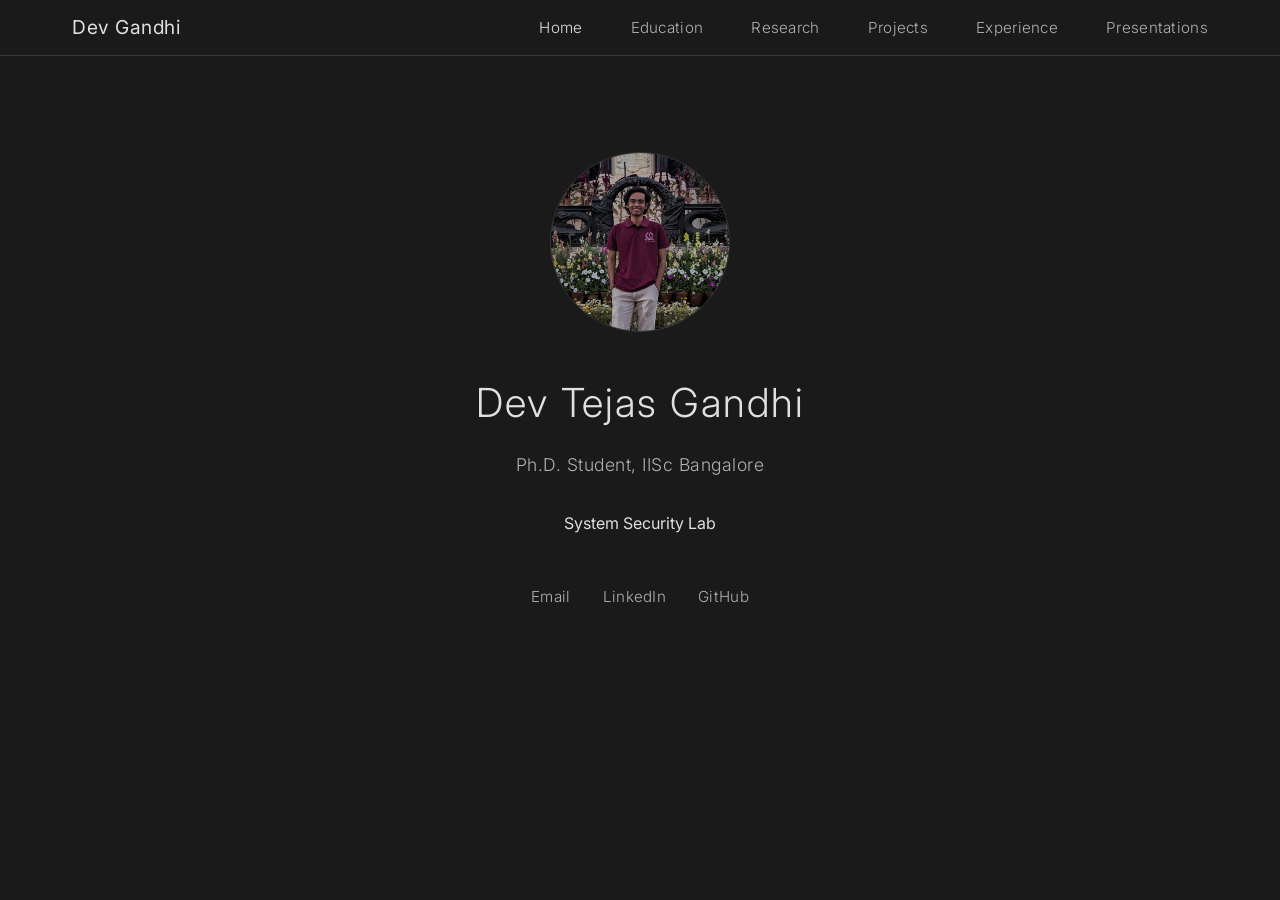
<file: index.html>
<!DOCTYPE html>
<html lang="en">
<head>
  <meta charset="UTF-8">
  <meta name="viewport" content="width=device-width, initial-scale=1.0">
  <title>Dev Gandhi - Portfolio</title>
  <link rel="stylesheet" href="styles.css?v=3">
  <link href="https://fonts.googleapis.com/css2?family=Inter:wght@300;400;500;600;700;800&display=swap" rel="stylesheet">
</head>
<body>
  <div class="animated-background"></div>
  
  <nav>
    <div class="nav-container">
      <a href="index.html" class="logo">Dev Gandhi</a>
      <button class="mobile-menu-btn" onclick="toggleMenu()">☰</button>
      <ul class="nav-links" id="navLinks">
        <li><a href="index.html" class="active">Home</a></li>
        <li><a href="education.html">Education</a></li>
        <li><a href="research.html">Research</a></li>
        <li><a href="projects.html">Projects</a></li>
        <li><a href="experience.html">Experience</a></li>
        <li><a href="presentations.html">Presentations</a></li>
      </ul>
    </div>
  </nav>
<div class="container">
  <section class="hero">
    <img src="Image.jpeg" alt="Dev Gandhi" class="hero-image">
    <h1>Dev Tejas Gandhi</h1>
    <div class="subtitle">Ph.D. Student, IISc Bangalore</div>

<a href="https://www.csa.iisc.ac.in/cssl/"
   target="_blank"
   rel="noopener noreferrer"
   style="text-decoration: none; color: inherit;">
  System Security Lab
</a>

    <div class="social-links">
      <a href="mailto:devtgandhi@gmail.com" class="social-btn">Email</a>
      <a href="https://www.linkedin.com/in/dev-gandhi0026/" target="_blank" class="social-btn">LinkedIn</a>
      <a href="https://github.com/Dev2629" target="_blank" class="social-btn">GitHub</a>
    </div>
  </section>
</div>

  <script>
    // Mobile menu toggle
    function toggleMenu() {
      document.getElementById('navLinks').classList.toggle('active');
    }
  </script>
</body>
</html>
</file>
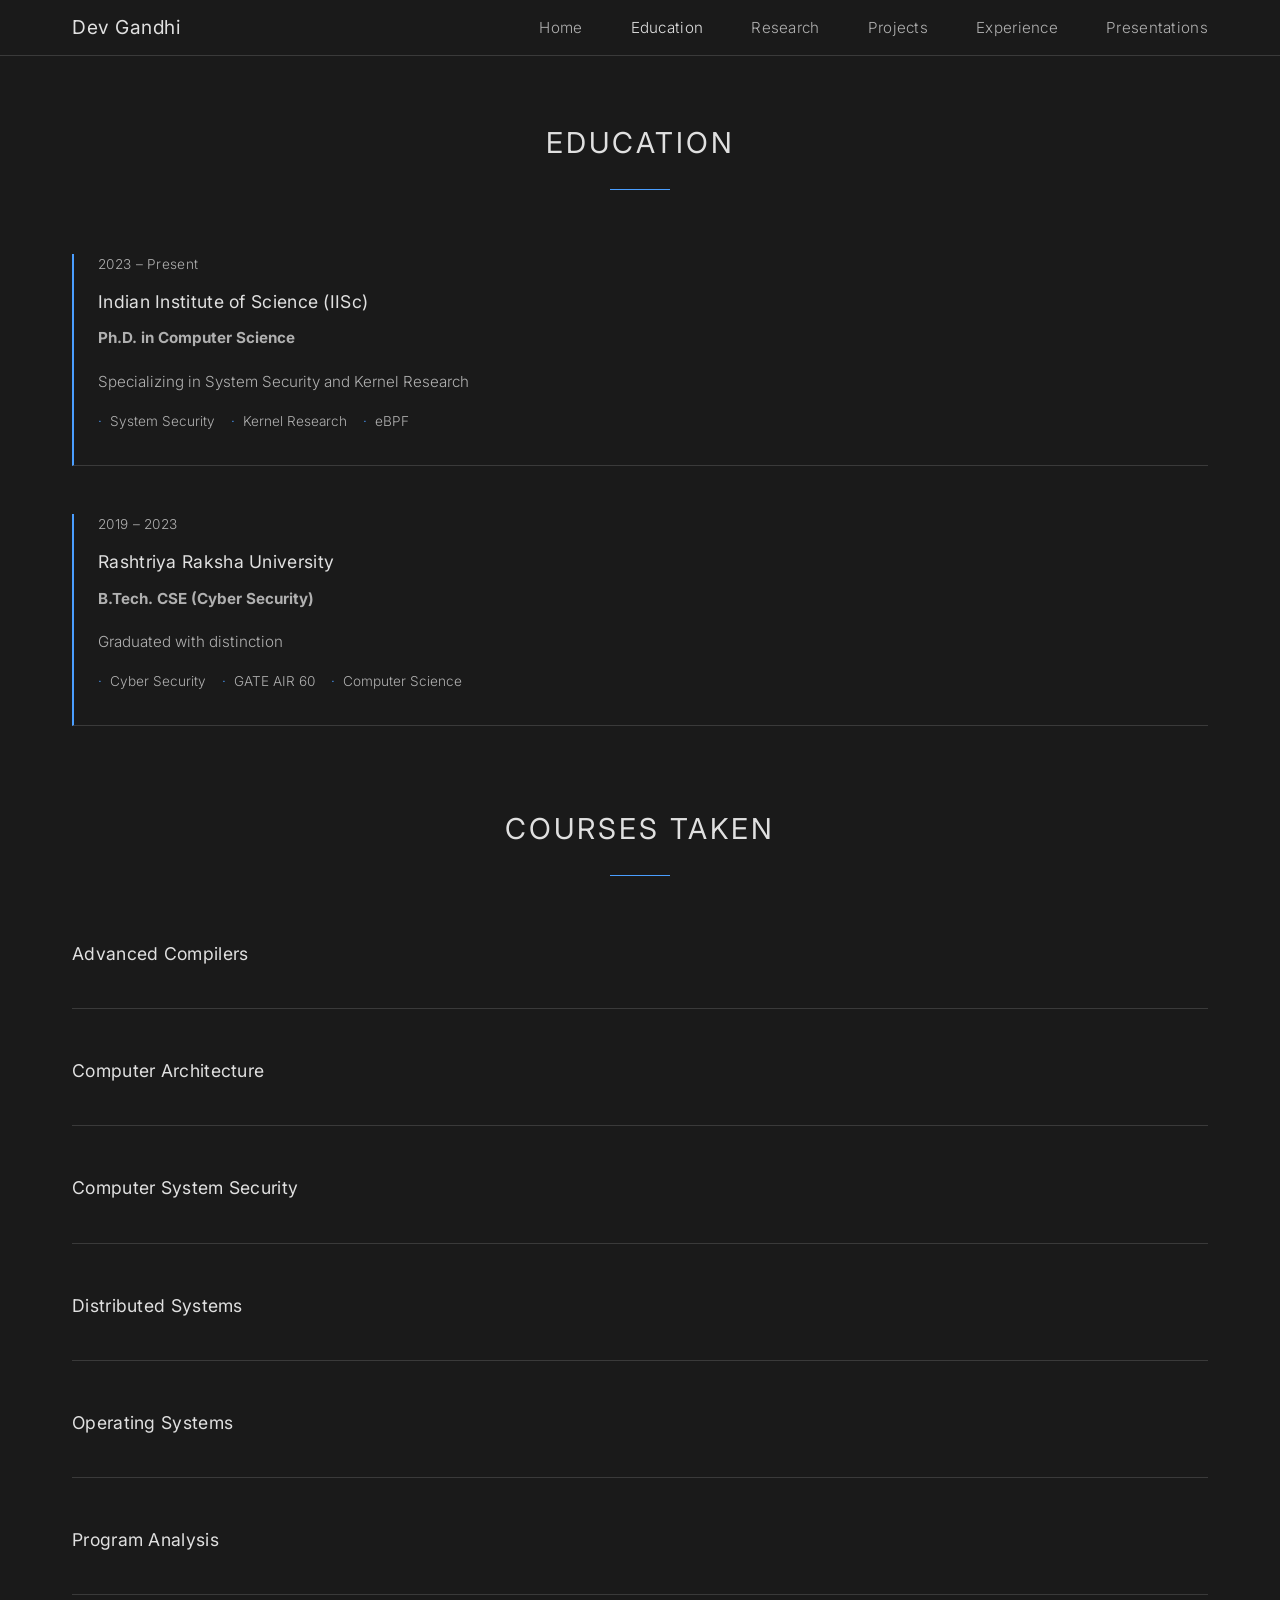
<file: education.html>
<!DOCTYPE html>
<html lang="en">
<head>
  <meta charset="UTF-8">
  <meta name="viewport" content="width=device-width, initial-scale=1.0">
  <title>Education - Dev Gandhi</title>
  <link rel="stylesheet" href="styles.css?v=3">
  <link href="https://fonts.googleapis.com/css2?family=Inter:wght@300;400;500;600;700;800&display=swap" rel="stylesheet">
</head>
<body>
  <div class="animated-background"></div>
  
  <nav>
    <div class="nav-container">
      <a href="index.html" class="logo">Dev Gandhi</a>
      <button class="mobile-menu-btn" onclick="toggleMenu()">☰</button>
      <ul class="nav-links" id="navLinks">
        <li><a href="index.html">Home</a></li>
        <li><a href="education.html" class="active">Education</a></li>
        <li><a href="research.html">Research</a></li>
        <li><a href="projects.html">Projects</a></li>
        <li><a href="experience.html">Experience</a></li>
        <li><a href="presentations.html">Presentations</a></li>
      </ul>
    </div>
  </nav>

  <div class="container">
    <h2 class="section-title">Education</h2>

    <div class="cards-grid">
      <div class="card border-accent">
        <div class="card-content">
          <div class="date">2023 – Present</div>
          <h3>Indian Institute of Science (IISc)</h3>
          <p><strong>Ph.D. in Computer Science</strong></p>
          <p>Specializing in System Security and Kernel Research</p>
          <div class="tags">
            <span class="badge">System Security</span>
            <span class="badge">Kernel Research</span>
            <span class="badge">eBPF</span>
          </div>
        </div>
      </div>

      <div class="card border-accent">
        <div class="card-content">
          <div class="date">2019 – 2023</div>
          <h3>Rashtriya Raksha University</h3>
          <p><strong>B.Tech. CSE (Cyber Security)</strong></p>
          <p>Graduated with distinction</p>
          <div class="tags">
            <span class="badge">Cyber Security</span>
            <span class="badge">GATE AIR 60</span>
            <span class="badge">Computer Science</span>
          </div>
        </div>
      </div>
    </div>

    <h2 class="section-title" style="margin-top: 5rem;">Courses Taken</h2>

    <div class="cards-grid">
      <div class="card">
        <h3>Advanced Compilers</h3>
      </div>

      <div class="card">
        <h3>Computer Architecture</h3>
      </div>

      <div class="card">
        <h3>Computer System Security</h3>
      </div>

      <div class="card">
        <h3>Distributed Systems</h3>
      </div>

      <div class="card">
        <h3>Operating Systems</h3>
      </div>

      <div class="card">
        <h3>Program Analysis</h3>
      </div>
    </div>
  </div>

  <script>
    function toggleMenu() {
      document.getElementById('navLinks').classList.toggle('active');
    }
  </script>
</body>
</html>
</file>
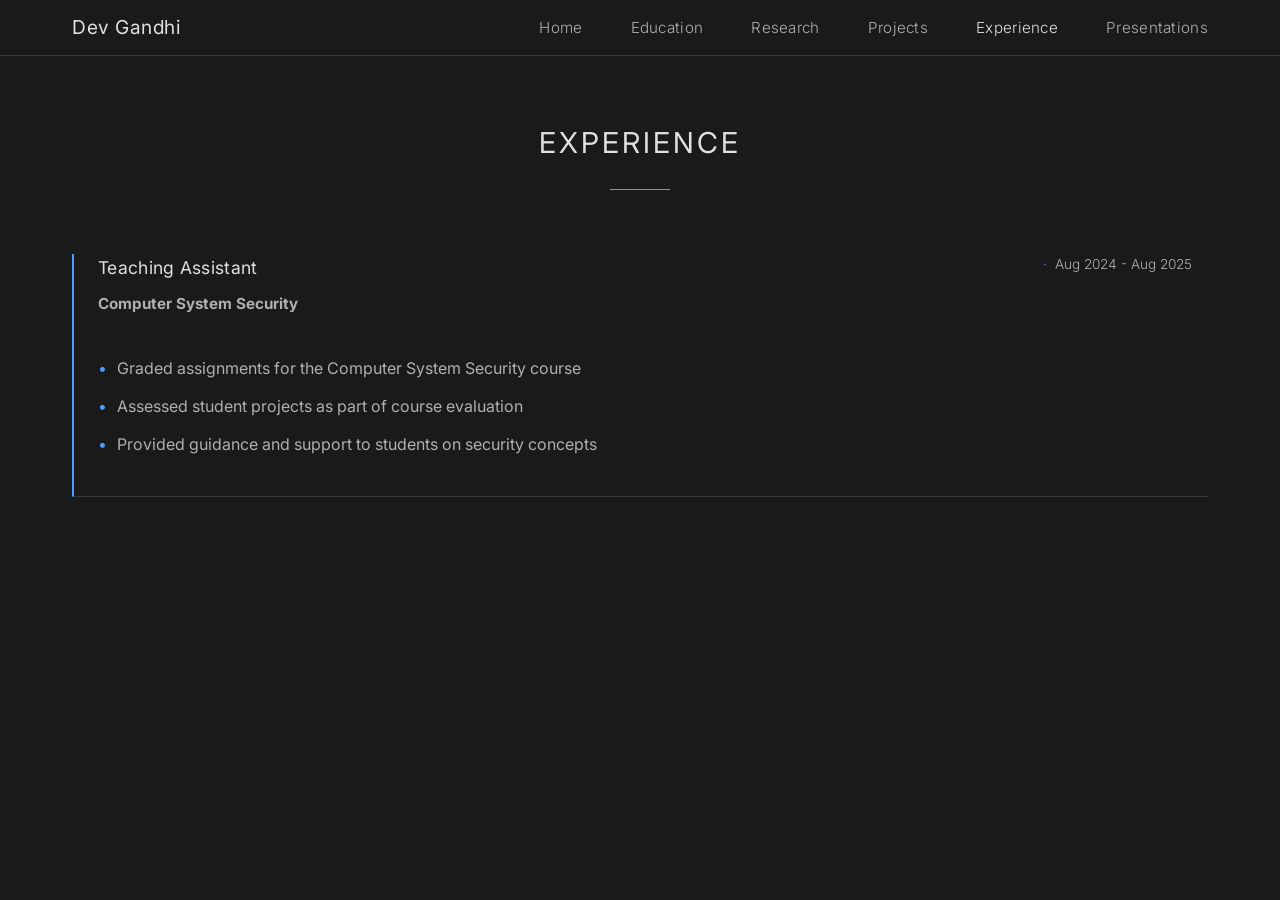
<file: experience.html>
<!DOCTYPE html>
<html lang="en">
<head>
  <meta charset="UTF-8">
  <meta name="viewport" content="width=device-width, initial-scale=1.0">
  <title>Experience - Dev Gandhi</title>
  <link rel="stylesheet" href="styles.css?v=3">
  <link href="https://fonts.googleapis.com/css2?family=Inter:wght@300;400;500;600;700;800&display=swap" rel="stylesheet">
</head>
<body>
  <div class="animated-background"></div>
  
  <nav>
    <div class="nav-container">
      <a href="index.html" class="logo">Dev Gandhi</a>
      <button class="mobile-menu-btn" onclick="toggleMenu()">☰</button>
      <ul class="nav-links" id="navLinks">
        <li><a href="index.html">Home</a></li>
        <li><a href="education.html">Education</a></li>
        <li><a href="research.html">Research</a></li>
        <li><a href="projects.html">Projects</a></li>
        <li><a href="experience.html" class="active">Experience</a></li>
        <li><a href="presentations.html">Presentations</a></li>
      </ul>
    </div>
  </nav>

  <div class="container">
    <h2 class="section-title">Experience</h2>

    <div class="cards-grid">
      <div class="card border-accent">
        <div class="card-content">
          <div class="card-header">
            <div>
              <h3>Teaching Assistant</h3>
              <p><strong>Computer System Security</strong></p>
            </div>
            <span class="badge">Aug 2024 - Aug 2025</span>
          </div>
          <ul>
            <li>Graded assignments for the Computer System Security course</li>
            <li>Assessed student projects as part of course evaluation</li>
            <li>Provided guidance and support to students on security concepts</li>
          </ul>
        </div>
      </div>
    </div>
  </div>

  <script>
    function toggleMenu() {
      document.getElementById('navLinks').classList.toggle('active');
    }
  </script>
</body>
</html>
</file>
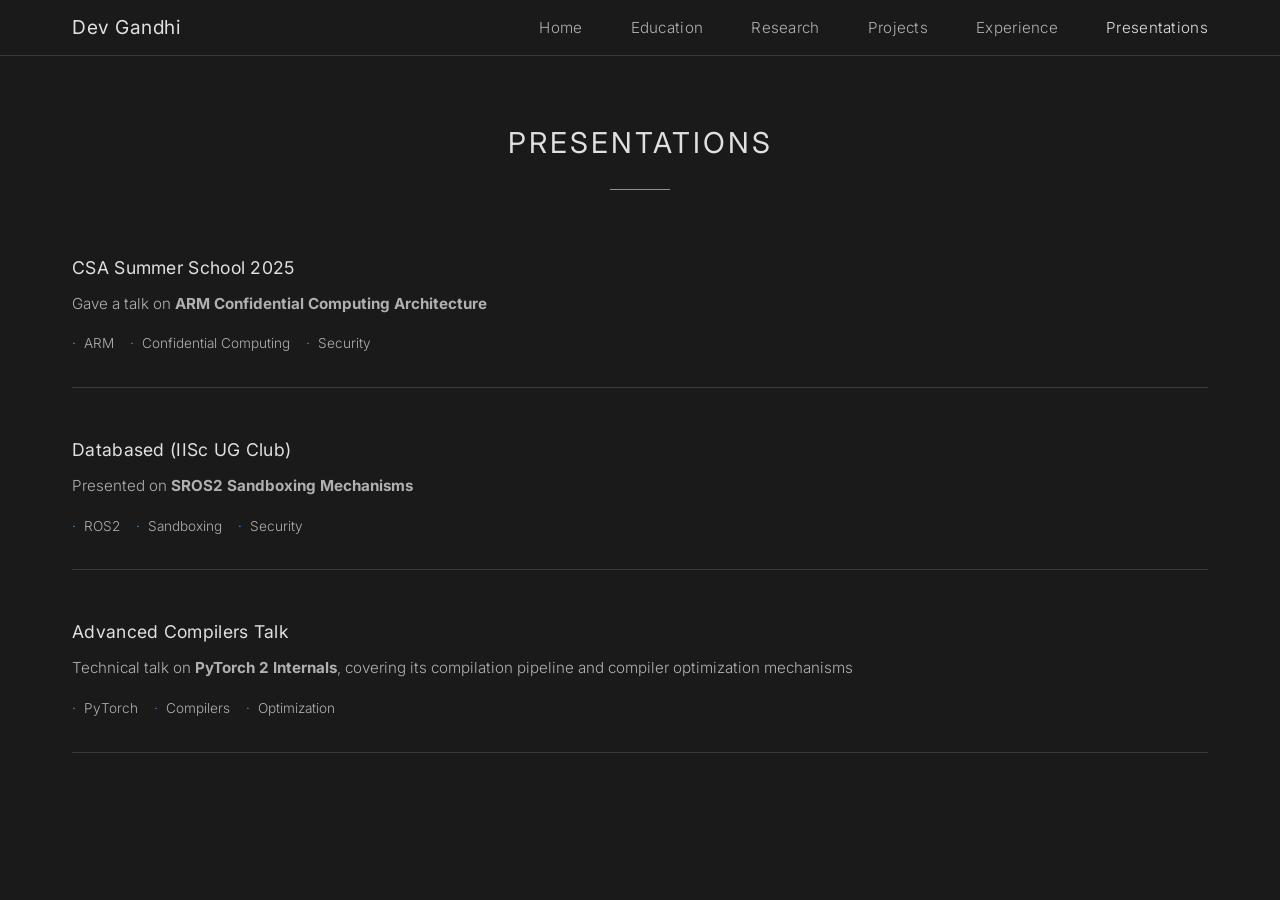
<file: presentations.html>
<!DOCTYPE html>
<html lang="en">
<head>
  <meta charset="UTF-8">
  <meta name="viewport" content="width=device-width, initial-scale=1.0">
  <title>Presentations - Dev Gandhi</title>
  <link rel="stylesheet" href="styles.css?v=3">
  <link href="https://fonts.googleapis.com/css2?family=Inter:wght@300;400;500;600;700;800&display=swap" rel="stylesheet">
</head>
<body>
  <div class="animated-background"></div>
  
  <nav>
    <div class="nav-container">
      <a href="index.html" class="logo">Dev Gandhi</a>
      <button class="mobile-menu-btn" onclick="toggleMenu()">☰</button>
      <ul class="nav-links" id="navLinks">
        <li><a href="index.html">Home</a></li>
        <li><a href="education.html">Education</a></li>
        <li><a href="research.html">Research</a></li>
        <li><a href="projects.html">Projects</a></li>
        <li><a href="experience.html">Experience</a></li>
        <li><a href="presentations.html" class="active">Presentations</a></li>
      </ul>
    </div>
  </nav>

  <div class="container">
    <h2 class="section-title">Presentations</h2>

    <div class="cards-grid">
      <div class="card">
        <div class="card-content">
          <h3>CSA Summer School 2025</h3>
          <p>Gave a talk on <strong>ARM Confidential Computing Architecture</strong></p>
          <div class="tags">
            <span class="badge">ARM</span>
            <span class="badge">Confidential Computing</span>
            <span class="badge">Security</span>
          </div>
        </div>
      </div>

      <div class="card">
        <div class="card-content">
          <h3>Databased (IISc UG Club)</h3>
          <p>Presented on <strong>SROS2 Sandboxing Mechanisms</strong></p>
          <div class="tags">
            <span class="badge">ROS2</span>
            <span class="badge">Sandboxing</span>
            <span class="badge">Security</span>
          </div>
        </div>
      </div>

      <div class="card">
        <div class="card-content">
          <h3>Advanced Compilers Talk</h3>
          <p>Technical talk on <strong>PyTorch 2 Internals</strong>, covering its compilation pipeline and compiler optimization mechanisms</p>
          <div class="tags">
            <span class="badge">PyTorch</span>
            <span class="badge">Compilers</span>
            <span class="badge">Optimization</span>
          </div>
        </div>
      </div>
    </div>
  </div>

  <script>
    function toggleMenu() {
      document.getElementById('navLinks').classList.toggle('active');
    }
  </script>
</body>
</html>
</file>
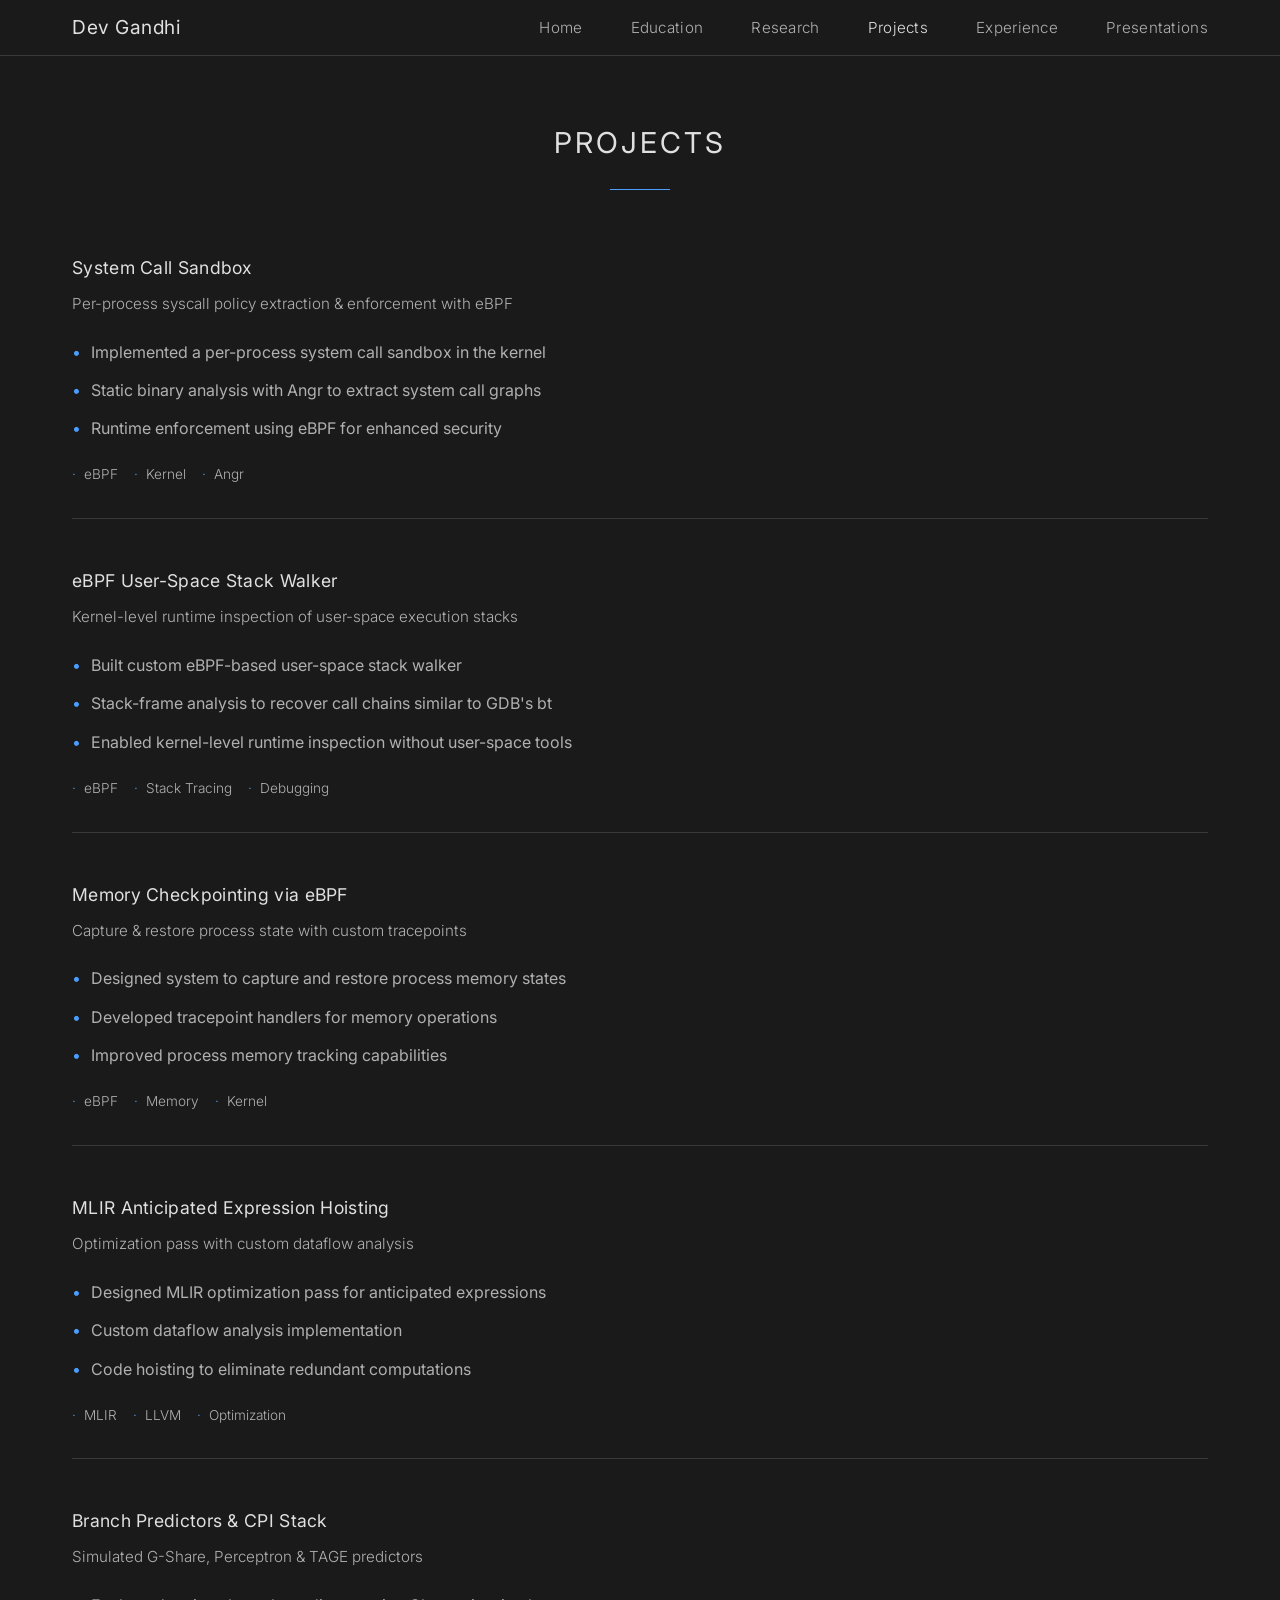
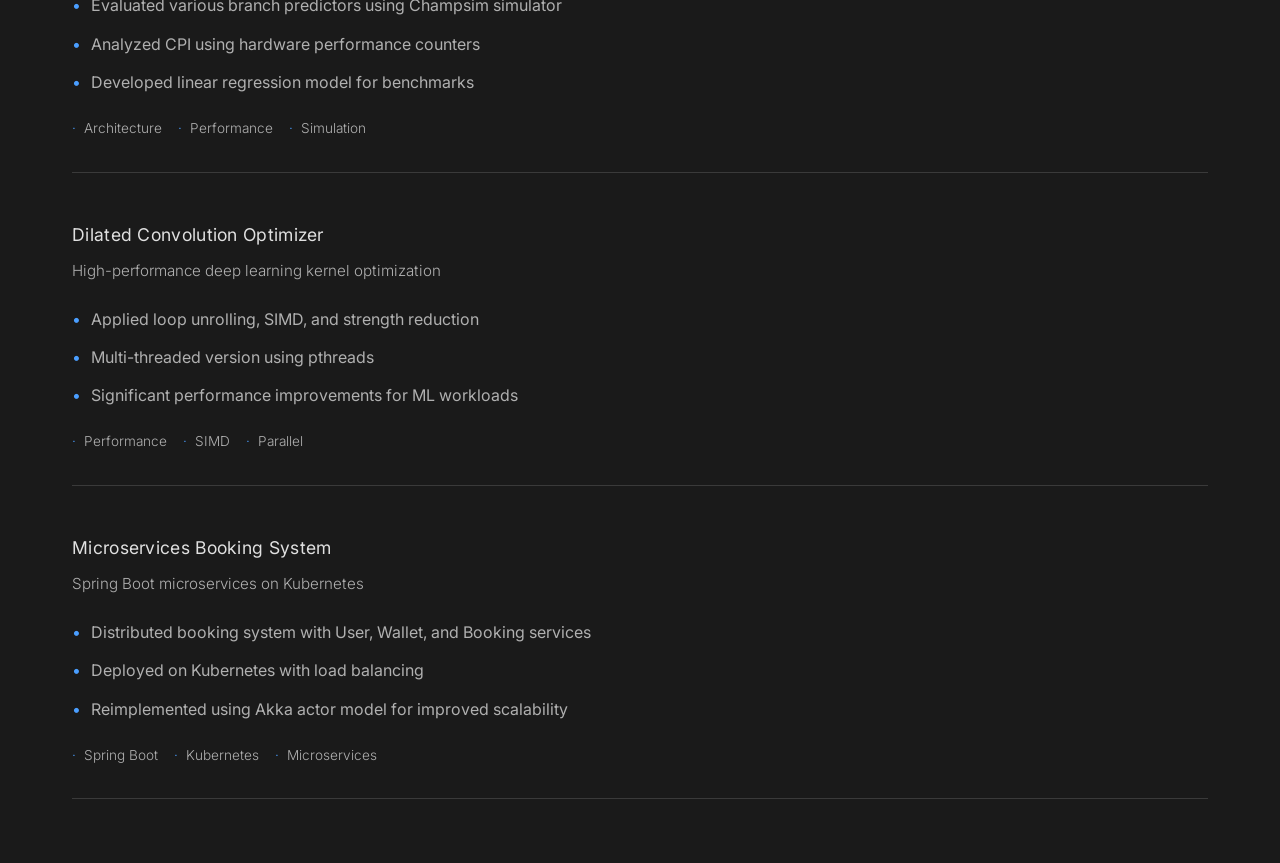
<file: projects.html>
<!DOCTYPE html>
<html lang="en">
<head>
  <meta charset="UTF-8">
  <meta name="viewport" content="width=device-width, initial-scale=1.0">
  <title>Projects - Dev Gandhi</title>
  <link rel="stylesheet" href="styles.css?v=3">
  <link href="https://fonts.googleapis.com/css2?family=Inter:wght@300;400;500;600;700;800&display=swap" rel="stylesheet">
</head>
<body>
  <div class="animated-background"></div>
  
  <nav>
    <div class="nav-container">
      <a href="index.html" class="logo">Dev Gandhi</a>
      <button class="mobile-menu-btn" onclick="toggleMenu()">☰</button>
      <ul class="nav-links" id="navLinks">
        <li><a href="index.html">Home</a></li>
        <li><a href="education.html">Education</a></li>
        <li><a href="research.html">Research</a></li>
        <li><a href="projects.html" class="active">Projects</a></li>
        <li><a href="experience.html">Experience</a></li>
        <li><a href="presentations.html">Presentations</a></li>
      </ul>
    </div>
  </nav>

  <div class="container">
    <h2 class="section-title">Projects</h2>

    <div class="cards-grid">
      <div class="card">
        <div class="card-content">
          <h3>System Call Sandbox</h3>
          <p>Per-process syscall policy extraction & enforcement with eBPF</p>
          <ul>
            <li>Implemented a per-process system call sandbox in the kernel</li>
            <li>Static binary analysis with Angr to extract system call graphs</li>
            <li>Runtime enforcement using eBPF for enhanced security</li>
          </ul>
          <div class="tags">
            <span class="badge">eBPF</span>
            <span class="badge">Kernel</span>
            <span class="badge">Angr</span>
          </div>
        </div>
      </div>

      <div class="card">
        <div class="card-content">
          <h3>eBPF User-Space Stack Walker</h3>
          <p>Kernel-level runtime inspection of user-space execution stacks</p>
          <ul>
            <li>Built custom eBPF-based user-space stack walker</li>
            <li>Stack-frame analysis to recover call chains similar to GDB's bt</li>
            <li>Enabled kernel-level runtime inspection without user-space tools</li>
          </ul>
          <div class="tags">
            <span class="badge">eBPF</span>
            <span class="badge">Stack Tracing</span>
            <span class="badge">Debugging</span>
          </div>
        </div>
      </div>

      <div class="card">
        <div class="card-content">
          <h3>Memory Checkpointing via eBPF</h3>
          <p>Capture & restore process state with custom tracepoints</p>
          <ul>
            <li>Designed system to capture and restore process memory states</li>
            <li>Developed tracepoint handlers for memory operations</li>
            <li>Improved process memory tracking capabilities</li>
          </ul>
          <div class="tags">
            <span class="badge">eBPF</span>
            <span class="badge">Memory</span>
            <span class="badge">Kernel</span>
          </div>
        </div>
      </div>

      <div class="card">
        <div class="card-content">
          <h3>MLIR Anticipated Expression Hoisting</h3>
          <p>Optimization pass with custom dataflow analysis</p>
          <ul>
            <li>Designed MLIR optimization pass for anticipated expressions</li>
            <li>Custom dataflow analysis implementation</li>
            <li>Code hoisting to eliminate redundant computations</li>
          </ul>
          <div class="tags">
            <span class="badge">MLIR</span>
            <span class="badge">LLVM</span>
            <span class="badge">Optimization</span>
          </div>
        </div>
      </div>

      <div class="card">
        <div class="card-content">
          <h3>Branch Predictors & CPI Stack</h3>
          <p>Simulated G-Share, Perceptron & TAGE predictors</p>
          <ul>
            <li>Evaluated various branch predictors using Champsim simulator</li>
            <li>Analyzed CPI using hardware performance counters</li>
            <li>Developed linear regression model for benchmarks</li>
          </ul>
          <div class="tags">
            <span class="badge">Architecture</span>
            <span class="badge">Performance</span>
            <span class="badge">Simulation</span>
          </div>
        </div>
      </div>

      <div class="card">
        <div class="card-content">
          <h3>Dilated Convolution Optimizer</h3>
          <p>High-performance deep learning kernel optimization</p>
          <ul>
            <li>Applied loop unrolling, SIMD, and strength reduction</li>
            <li>Multi-threaded version using pthreads</li>
            <li>Significant performance improvements for ML workloads</li>
          </ul>
          <div class="tags">
            <span class="badge">Performance</span>
            <span class="badge">SIMD</span>
            <span class="badge">Parallel</span>
          </div>
        </div>
      </div>

      <div class="card">
        <div class="card-content">
          <h3>Microservices Booking System</h3>
          <p>Spring Boot microservices on Kubernetes</p>
          <ul>
            <li>Distributed booking system with User, Wallet, and Booking services</li>
            <li>Deployed on Kubernetes with load balancing</li>
            <li>Reimplemented using Akka actor model for improved scalability</li>
          </ul>
          <div class="tags">
            <span class="badge">Spring Boot</span>
            <span class="badge">Kubernetes</span>
            <span class="badge">Microservices</span>
          </div>
        </div>
      </div>
    </div>
  </div>

  <script>
    function toggleMenu() {
      document.getElementById('navLinks').classList.toggle('active');
    }
  </script>
</body>
</html>
</file>
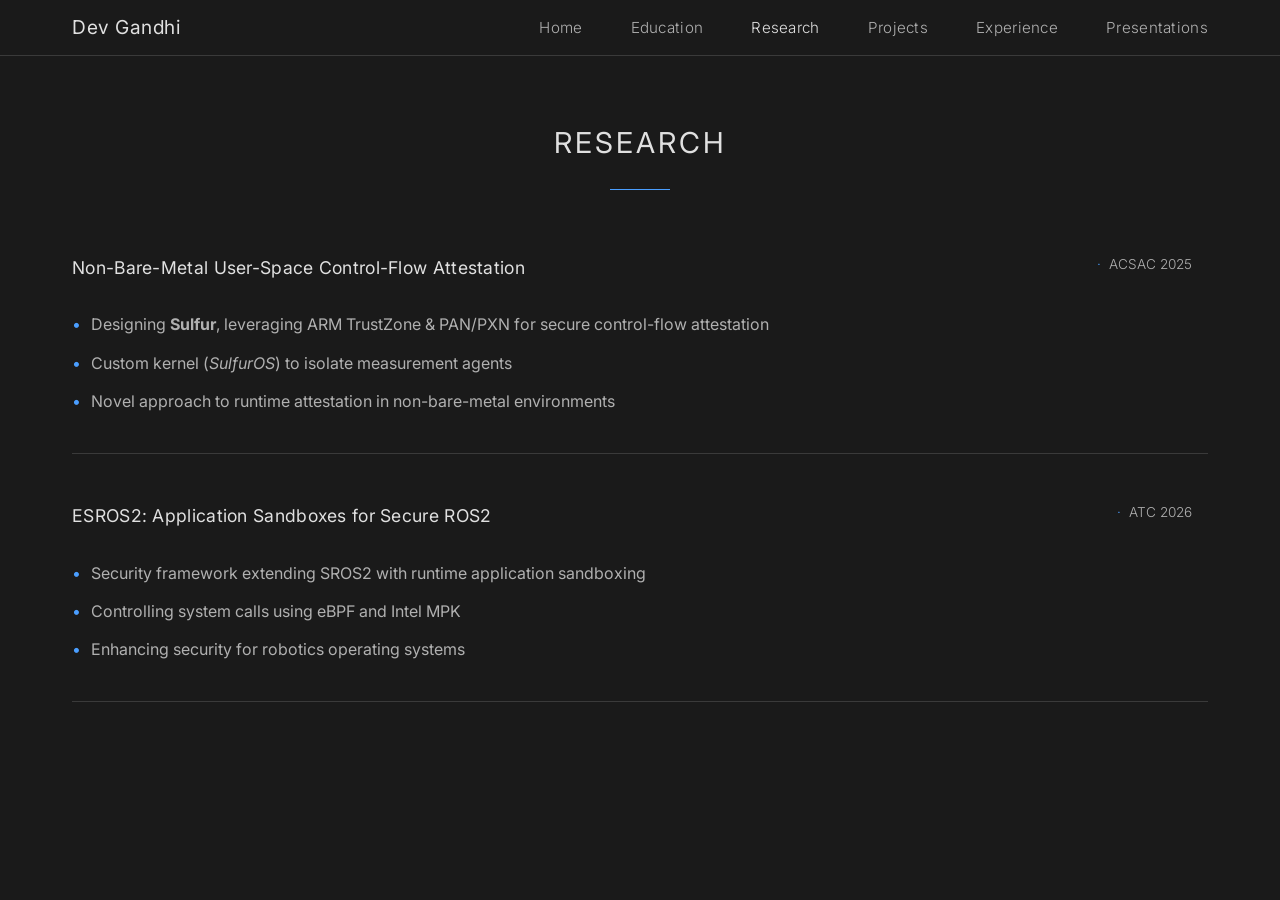
<file: research.html>
<!DOCTYPE html>
<html lang="en">
<head>
  <meta charset="UTF-8">
  <meta name="viewport" content="width=device-width, initial-scale=1.0">
  <title>Research - Dev Gandhi</title>
  <link rel="stylesheet" href="styles.css?v=3">
  <link href="https://fonts.googleapis.com/css2?family=Inter:wght@300;400;500;600;700;800&display=swap" rel="stylesheet">
</head>
<body>
  <div class="animated-background"></div>
  
  <nav>
    <div class="nav-container">
      <a href="index.html" class="logo">Dev Gandhi</a>
      <button class="mobile-menu-btn" onclick="toggleMenu()">☰</button>
      <ul class="nav-links" id="navLinks">
        <li><a href="index.html">Home</a></li>
        <li><a href="education.html">Education</a></li>
        <li><a href="research.html" class="active">Research</a></li>
        <li><a href="projects.html">Projects</a></li>
        <li><a href="experience.html">Experience</a></li>
        <li><a href="presentations.html">Presentations</a></li>
      </ul>
    </div>
  </nav>

  <div class="container">
    <h2 class="section-title">Research</h2>

    <div class="cards-grid">
      <div class="card">
        <div class="card-content">
          <div class="card-header">
            <h3>Non-Bare-Metal User-Space Control-Flow Attestation</h3>
            <span class="badge">ACSAC 2025</span>
          </div>
          <ul>
            <li>Designing <strong>Sulfur</strong>, leveraging ARM TrustZone & PAN/PXN for secure control-flow attestation</li>
            <li>Custom kernel (<em>SulfurOS</em>) to isolate measurement agents</li>
            <li>Novel approach to runtime attestation in non-bare-metal environments</li>
          </ul>
        </div>
      </div>

      <div class="card">
        <div class="card-content">
          <div class="card-header">
            <h3>ESROS2: Application Sandboxes for Secure ROS2</h3>
            <span class="badge">ATC 2026</span>
          </div>
          <ul>
            <li>Security framework extending SROS2 with runtime application sandboxing</li>
            <li>Controlling system calls using eBPF and Intel MPK</li>
            <li>Enhancing security for robotics operating systems</li>
          </ul>
        </div>
      </div>
    </div>
  </div>

  <script>
    function toggleMenu() {
      document.getElementById('navLinks').classList.toggle('active');
    }
  </script>
</body>
</html>
</file>
<file: styles.css>
/* Simple Classic Portfolio CSS */

* {
  margin: 0;
  padding: 0;
  box-sizing: border-box;
}

:root {
  --bg-dark: #1a1a1a;
  --bg-card: #2a2a2a;
  --primary: #4a9eff;
  --text: #e0e0e0;
  --text-secondary: #b0b0b0;
  --border: #3a3a3a;
}

body {
  font-family: 'Inter', -apple-system, BlinkMacSystemFont, 'Segoe UI', sans-serif;
  background: var(--bg-dark);
  color: var(--text);
  line-height: 1.6;
}

.animated-background {
  display: none;
}

/* Navigation */
nav {
  background: transparent;
  border-bottom: 1px solid var(--border);
  padding: 0.75rem 0;
}

.nav-container {
  max-width: 1200px;
  margin: 0 auto;
  padding: 0 2rem;
  display: flex;
  justify-content: space-between;
  align-items: center;
}

.logo {
  font-size: 1.2rem;
  font-weight: 400;
  color: var(--text);
  text-decoration: none;
  letter-spacing: 0.5px;
}

.nav-links {
  display: flex;
  gap: 3rem;
  list-style: none;
}

.nav-links a {
  color: var(--text-secondary);
  text-decoration: none;
  font-weight: 300;
  font-size: 0.95rem;
  transition: color 0.2s;
  letter-spacing: 0.3px;
}

.nav-links a:hover,
.nav-links a.active {
  color: var(--text);
}

/* Mobile Menu */
.mobile-menu-btn {
  display: none;
  background: none;
  border: none;
  color: var(--text);
  font-size: 1.5rem;
  cursor: pointer;
}

/* Container */
.container {
  max-width: 1200px;
  margin: 0 auto;
  padding: 2rem 2rem 4rem;
}

/* Hero Section */
.hero {
  text-align: center;
  padding: 4rem 0;
  max-width: 800px;
  margin: 0 auto;
}

.hero-image {
  width: 180px;
  height: 180px;
  border-radius: 50%;
  object-fit: cover;
  border: 1px solid var(--border);
  margin-bottom: 2rem;
  opacity: 0.9;
}

.hero h1 {
  font-size: 2.5rem;
  font-weight: 300;
  margin-bottom: 1rem;
  color: var(--text);
  letter-spacing: 2px;
}

.hero .subtitle {
  font-size: 1.1rem;
  color: var(--text-secondary);
  margin-bottom: 2rem;
  min-height: 1.5rem;
  font-weight: 300;
  letter-spacing: 0.5px;
}

.hero .description {
  font-size: 1rem;
  color: var(--text-secondary);
  font-weight: 300;
  line-height: 1.8;
  letter-spacing: 0.3px;
}

.hero .description a {
  color: var(--text);
  text-decoration: none;
  border-bottom: 1px solid var(--text-secondary);
}

.hero .description a:hover {
  border-bottom-color: var(--text);
}

.social-links {
  display: flex;
  gap: 2rem;
  justify-content: center;
  margin-top: 3rem;
}

.social-btn {
  color: var(--text-secondary);
  text-decoration: none;
  font-weight: 300;
  font-size: 0.95rem;
  border-bottom: 1px solid transparent;
  padding-bottom: 2px;
  transition: all 0.2s;
  letter-spacing: 0.3px;
}

.social-btn:hover {
  color: var(--text);
  border-bottom-color: var(--text);
}

/* Section Titles */
.section-title {
  font-size: 1.8rem;
  font-weight: 400;
  text-align: center;
  margin-bottom: 4rem;
  margin-top: 2rem;
  color: var(--text);
  letter-spacing: 3px;
  text-transform: uppercase;
  position: relative;
  padding-bottom: 1.5rem;
}

.section-title::after {
  content: '';
  position: absolute;
  bottom: 0;
  left: 50%;
  transform: translateX(-50%);
  width: 60px;
  height: 1px;
  background: var(--primary);
}

.section-subtitle {
  text-align: center;
  color: var(--text-secondary);
  font-size: 0.95rem;
  font-weight: 300;
  margin-bottom: 4rem;
  letter-spacing: 0.3px;
}

/* Cards */
.cards-grid {
  display: flex;
  flex-direction: column;
  gap: 3rem;
}

.card {
  background: transparent;
  border: none;
  padding: 0;
  border-bottom: 1px solid var(--border);
  padding-bottom: 2rem;
}

.card:hover {
  border-bottom-color: var(--primary);
}

.card-header {
  display: flex;
  justify-content: space-between;
  align-items: flex-start;
  margin-bottom: 1rem;
  gap: 1rem;
}

.card h3 {
  font-size: 1.1rem;
  font-weight: 400;
  color: var(--text);
  margin-bottom: 0.5rem;
  letter-spacing: 0.3px;
}

.card .date {
  color: var(--text-secondary);
  font-size: 0.85rem;
  font-weight: 300;
  margin-bottom: 0.8rem;
  letter-spacing: 0.3px;
}

.card p {
  color: var(--text-secondary);
  line-height: 1.8;
  margin-bottom: 1rem;
  font-weight: 300;
  font-size: 0.95rem;
}

.card ul {
  list-style: none;
  padding: 0;
}

.card ul li {
  color: var(--text-secondary);
  padding: 0.4rem 0;
  padding-left: 1.2rem;
  position: relative;
}

.card ul li::before {
  content: '•';
  position: absolute;
  left: 0;
  color: var(--primary);
}

/* Badges */
.badge {
  display: inline-block;
  padding: 0;
  background: transparent;
  border: none;
  color: var(--text-secondary);
  font-size: 0.85rem;
  font-weight: 300;
  margin-right: 1rem;
}

.badge::before {
  content: '·';
  margin-right: 0.5rem;
  color: var(--primary);
}

.tags {
  display: flex;
  flex-wrap: wrap;
  gap: 0;
  margin-top: 1rem;
}

/* Border Accent */
.border-accent {
  border-left: 2px solid var(--primary);
  padding-left: 1.5rem;
}

/* Skills Grid */
.skills-section {
  margin-top: 2rem;
}

.skills-grid {
  display: flex;
  flex-direction: column;
  gap: 2.5rem;
}

.skill-category h3 {
  font-size: 1.2rem;
  margin-bottom: 1rem;
  color: var(--primary);
}

.skill-tags {
  display: flex;
  flex-wrap: wrap;
  gap: 0.5rem;
}

/* Achievement Box */
.achievement-box {
  background: transparent;
  border: none;
  border-left: 2px solid var(--primary);
  padding: 1rem 0 1rem 1.5rem;
  text-align: left;
  margin: 3rem 0;
  max-width: 600px;
}

.achievement-box h3 {
  font-size: 1.2rem;
  font-weight: 300;
  margin-bottom: 0.5rem;
  color: var(--text);
  letter-spacing: 0.5px;
}

.achievement-box p {
  font-size: 1rem;
  font-weight: 300;
  color: var(--text-secondary);
}

/* Responsive */
@media (max-width: 768px) {
  .nav-links {
    display: none;
  }
  
  .mobile-menu-btn {
    display: block;
  }
  
  .nav-links.active {
    display: flex;
    flex-direction: column;
    position: absolute;
    top: 100%;
    left: 0;
    right: 0;
    background: var(--bg-card);
    padding: 1rem 2rem;
    border-bottom: 1px solid var(--border);
  }
  
  .container {
    padding: 5rem 1.5rem 3rem;
  }
  
  .cards-grid {
    grid-template-columns: 1fr;
  }
  
  .social-links {
    flex-direction: column;
  }
  
  .social-btn {
    text-align: center;
  }
  
  .hero h1 {
    font-size: 2rem;
  }
  
  .section-title {
    font-size: 2rem;
  }
}

/* Scrollbar */
::-webkit-scrollbar {
  width: 8px;
}

::-webkit-scrollbar-track {
  background: var(--bg-dark);
}

::-webkit-scrollbar-thumb {
  background: var(--primary);
  border-radius: 4px;
}

::-webkit-scrollbar-thumb:hover {
  background: #3a8eef;
}
</file>
